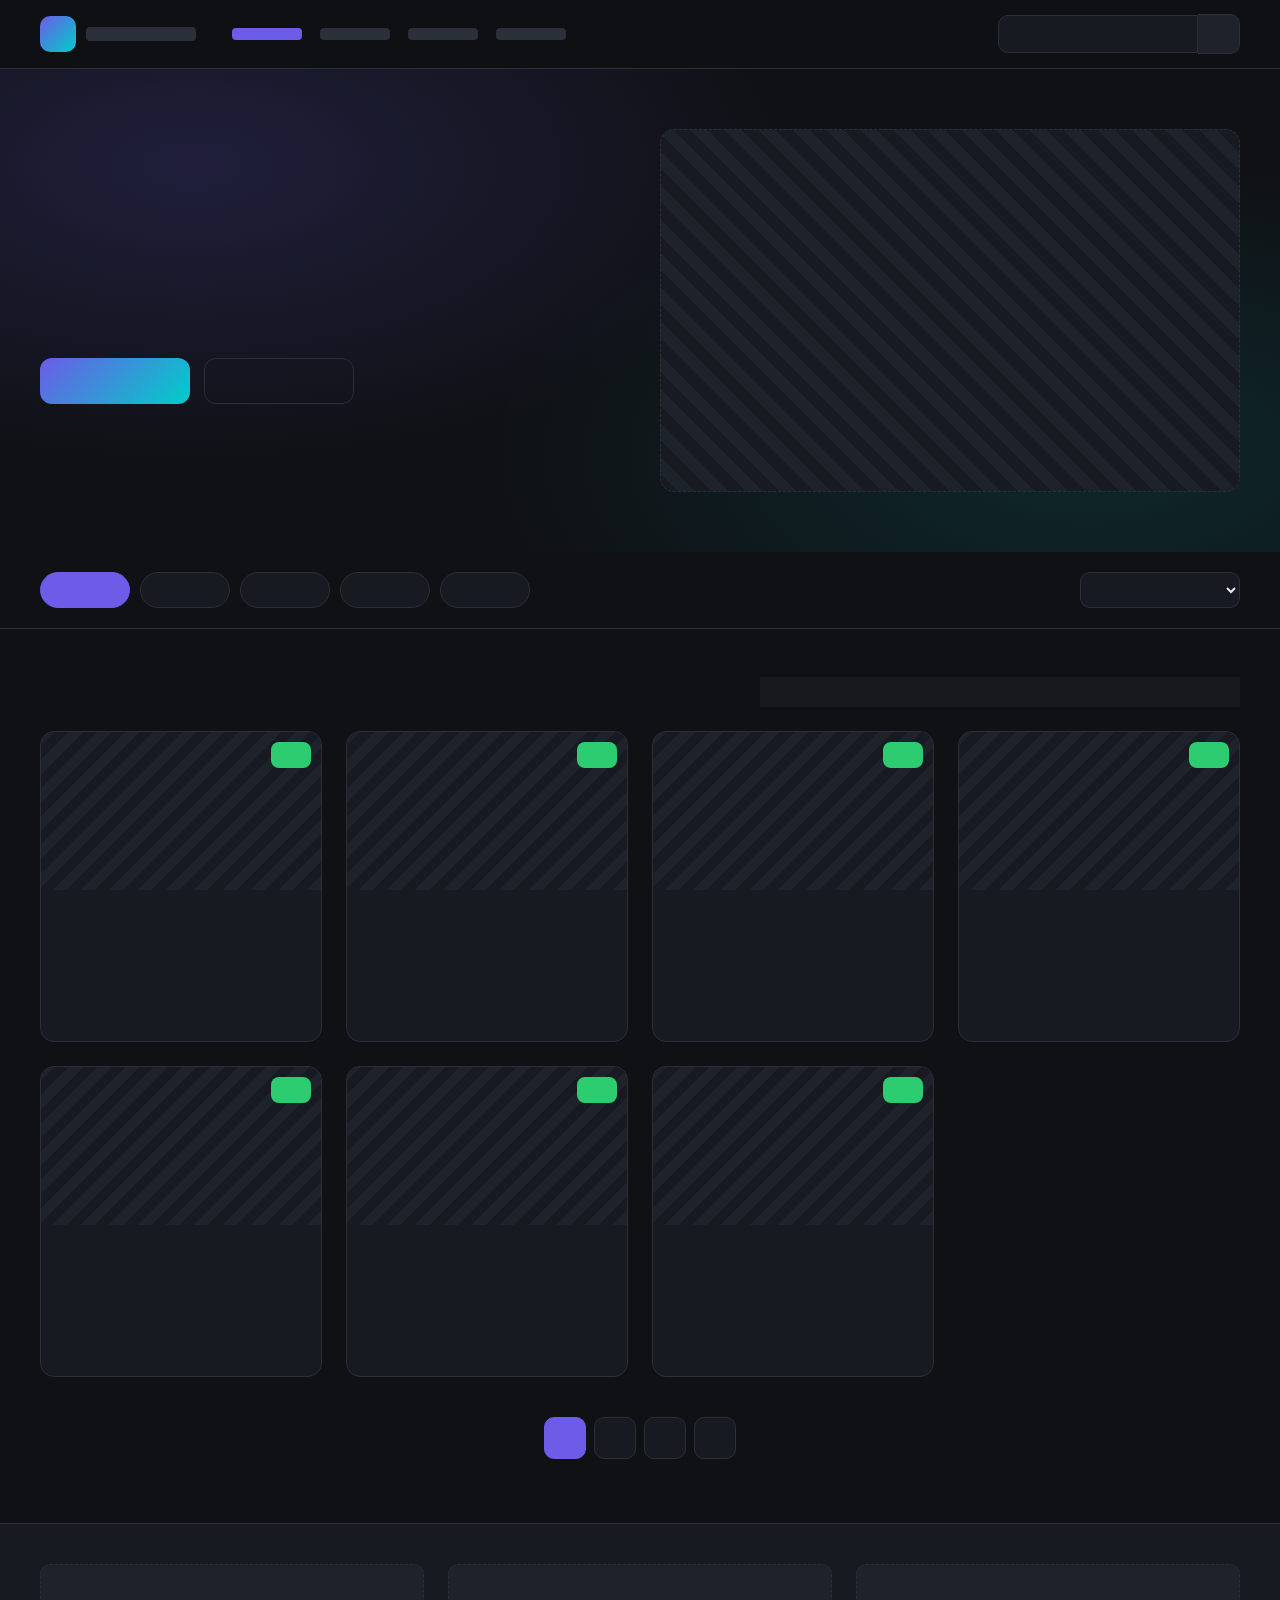
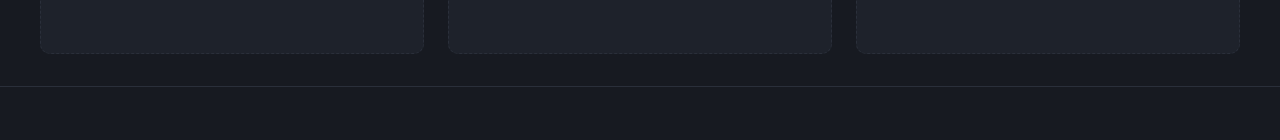
<file: index.html>
<!DOCTYPE html>
<html lang="ru">
<head>
  <meta charset="UTF-8" />
  <meta name="viewport" content="width=device-width, initial-scale=1.0" />
  <title>Game Reviews — Рецензии на игры</title>
  <link rel="stylesheet" href="style.css" />
</head>
<body>

  <!-- ===== HEADER ===== -->
  <header class="header">
    <div class="container header__inner">

      <a href="#" class="logo">
        <span class="logo__icon"><!-- пустая иконка --></span>
        <span class="logo__text"></span>
      </a>

      <nav class="nav">
        <a href="#" class="nav__link nav__link--active"></a>
        <a href="#" class="nav__link"></a>
        <a href="#" class="nav__link"></a>
        <a href="#" class="nav__link"></a>
      </nav>

      <form class="search">
        <input type="text" class="search__input" placeholder="" />
        <button type="submit" class="search__btn"></button>
      </form>

    </div>
  </header>

  <!-- ===== HERO ===== -->
  <section class="hero">
    <div class="container hero__inner">
      <div class="hero__content">
        <h1 class="hero__title"></h1>
        <p class="hero__subtitle"></p>
        <div class="hero__actions">
          <a href="#catalog" class="btn btn--primary"></a>
          <a href="#" class="btn btn--ghost"></a>
        </div>
      </div>
      <div class="hero__media">
        <!-- место под фото/арт -->
      </div>
    </div>
  </section>

  <!-- ===== FILTERS / TABS ===== -->
  <section class="filters">
    <div class="container filters__inner">
      <button class="filter filter--active"></button>
      <button class="filter"></button>
      <button class="filter"></button>
      <button class="filter"></button>
      <button class="filter"></button>
      <select class="filter-select">
        <option></option>
      </select>
    </div>
  </section>

  <!-- ===== CATALOG: GAME CARDS ===== -->
  <main id="catalog" class="catalog">
    <div class="container">

      <h2 class="section-title"></h2>

      <div class="grid">

        <!-- Карточка игры (пустая, по макету) -->
        <article class="card">
          <a href="game.html" class="card__link">
            <div class="card__media">
              <!-- место под обложку -->
              <span class="card__rating"></span>
            </div>
            <div class="card__body">
              <h3 class="card__title"></h3>
              <div class="card__meta">
                <span class="card__genre"></span>
                <span class="card__year"></span>
              </div>
              <p class="card__excerpt"></p>
              <div class="card__footer">
                <span class="card__author"></span>
                <span class="card__more"></span>
              </div>
            </div>
          </a>
        </article>

        <article class="card">
          <a href="game.html" class="card__link">
            <div class="card__media">
              <span class="card__rating"></span>
            </div>
            <div class="card__body">
              <h3 class="card__title"></h3>
              <div class="card__meta">
                <span class="card__genre"></span>
                <span class="card__year"></span>
              </div>
              <p class="card__excerpt"></p>
              <div class="card__footer">
                <span class="card__author"></span>
                <span class="card__more"></span>
              </div>
            </div>
          </a>
        </article>

        <article class="card">
          <a href="game.html" class="card__link">
            <div class="card__media">
              <span class="card__rating"></span>
            </div>
            <div class="card__body">
              <h3 class="card__title"></h3>
              <div class="card__meta">
                <span class="card__genre"></span>
                <span class="card__year"></span>
              </div>
              <p class="card__excerpt"></p>
              <div class="card__footer">
                <span class="card__author"></span>
                <span class="card__more"></span>
              </div>
            </div>
          </a>
        </article>

        <article class="card">
          <a href="game.html" class="card__link">
            <div class="card__media">
              <span class="card__rating"></span>
            </div>
            <div class="card__body">
              <h3 class="card__title"></h3>
              <div class="card__meta">
                <span class="card__genre"></span>
                <span class="card__year"></span>
              </div>
              <p class="card__excerpt"></p>
              <div class="card__footer">
                <span class="card__author"></span>
                <span class="card__more"></span>
              </div>
            </div>
          </a>
        </article>

        <article class="card">
          <a href="game.html" class="card__link">
            <div class="card__media">
              <span class="card__rating"></span>
            </div>
            <div class="card__body">
              <h3 class="card__title"></h3>
              <div class="card__meta">
                <span class="card__genre"></span>
                <span class="card__year"></span>
              </div>
              <p class="card__excerpt"></p>
              <div class="card__footer">
                <span class="card__author"></span>
                <span class="card__more"></span>
              </div>
            </div>
          </a>
        </article>

        <article class="card">
          <a href="game.html" class="card__link">
            <div class="card__media">
              <span class="card__rating"></span>
            </div>
            <div class="card__body">
              <h3 class="card__title"></h3>
              <div class="card__meta">
                <span class="card__genre"></span>
                <span class="card__year"></span>
              </div>
              <p class="card__excerpt"></p>
              <div class="card__footer">
                <span class="card__author"></span>
                <span class="card__more"></span>
              </div>
            </div>
          </a>
        </article>

        <article class="card">
          <a href="game.html" class="card__link">
            <div class="card__media">
              <span class="card__rating"></span>
            </div>
            <div class="card__body">
              <h3 class="card__title"></h3>
              <div class="card__meta">
                <span class="card__genre"></span>
                <span class="card__year"></span>
              </div>
              <p class="card__excerpt"></p>
              <div class="card__footer">
                <span class="card__author"></span>
                <span class="card__more"></span>
              </div>
            </div>
          </a>
        </article>

      </div>

      <!-- Пагинация -->
      <nav class="pagination">
        <a href="#" class="pagination__item pagination__item--active"></a>
        <a href="#" class="pagination__item"></a>
        <a href="#" class="pagination__item"></a>
        <a href="#" class="pagination__item"></a>
      </nav>

    </div>
  </main>

  <!-- ===== FOOTER ===== -->
  <footer class="footer">
    <div class="container footer__inner">
      <div class="footer__col"></div>
      <div class="footer__col"></div>
      <div class="footer__col"></div>
    </div>
    <div class="footer__bottom">
      <div class="container"></div>
    </div>
  </footer>

</body>
</html>
</file>
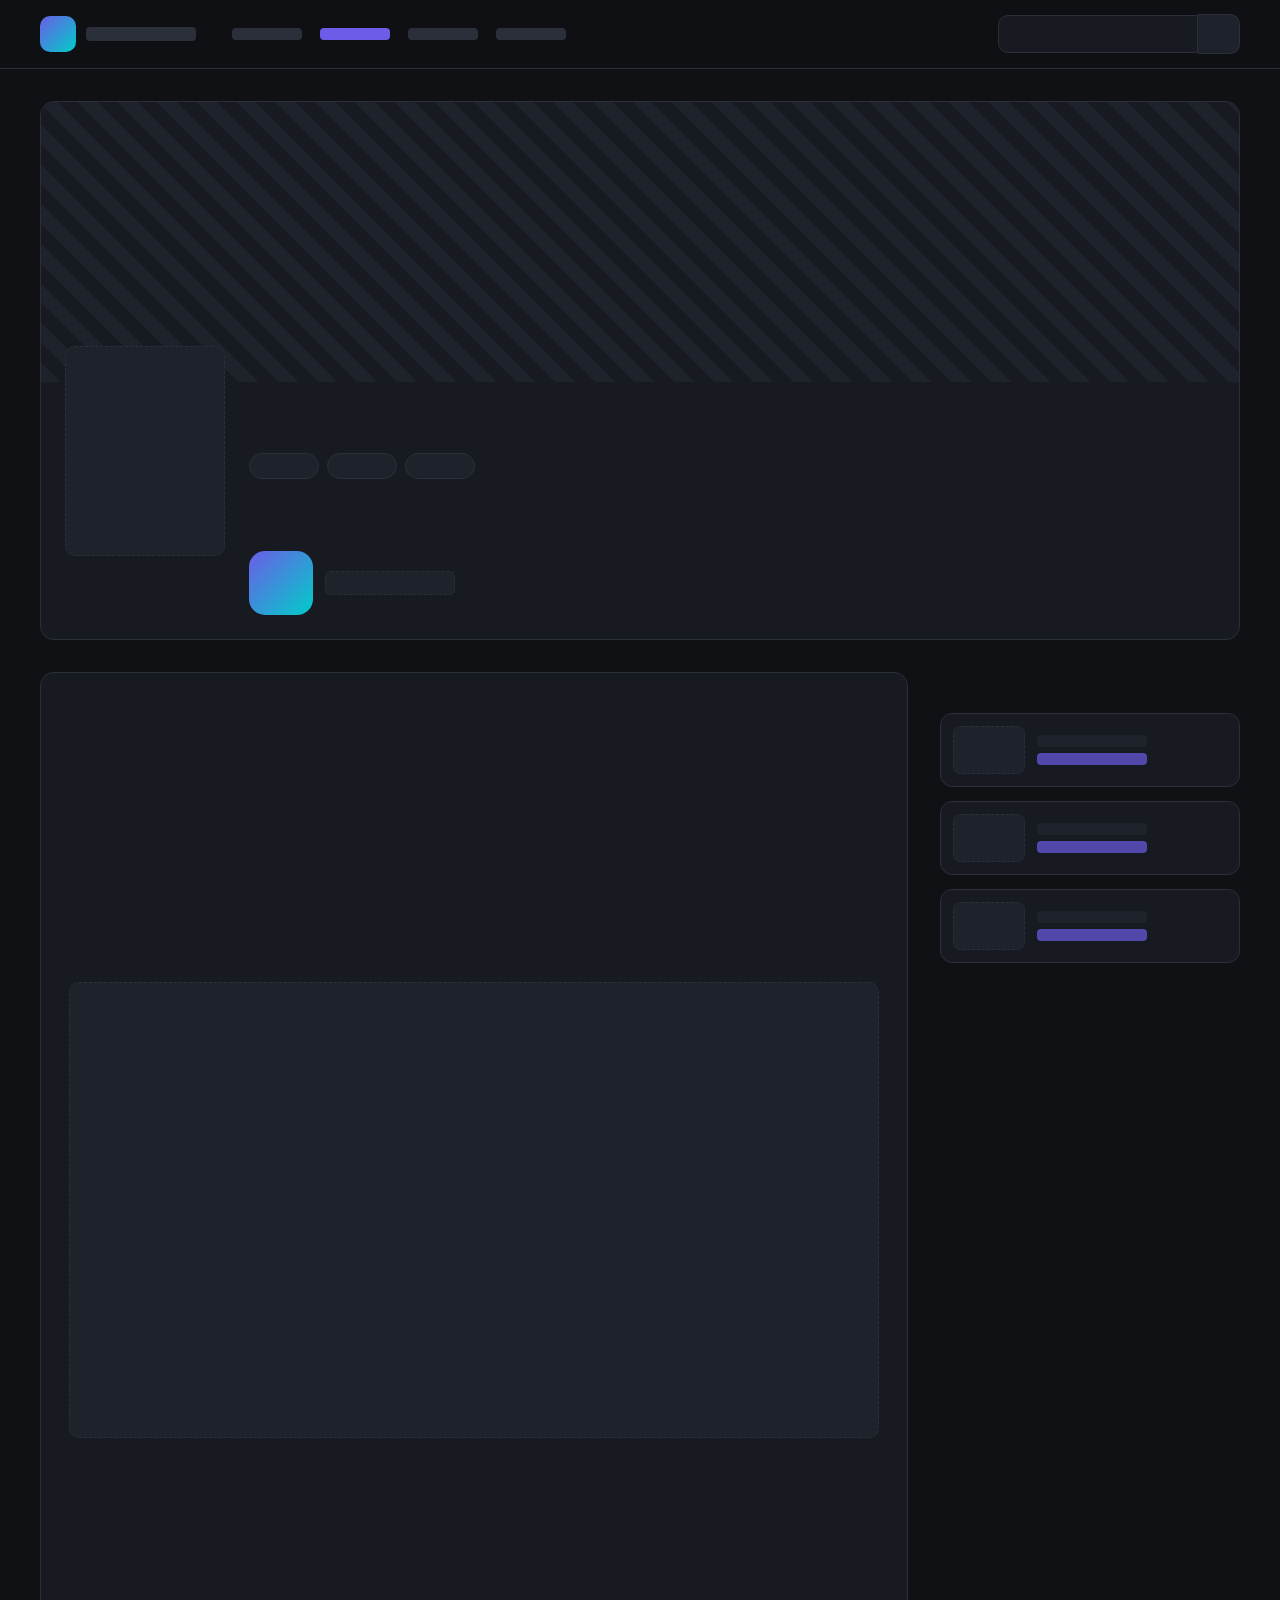
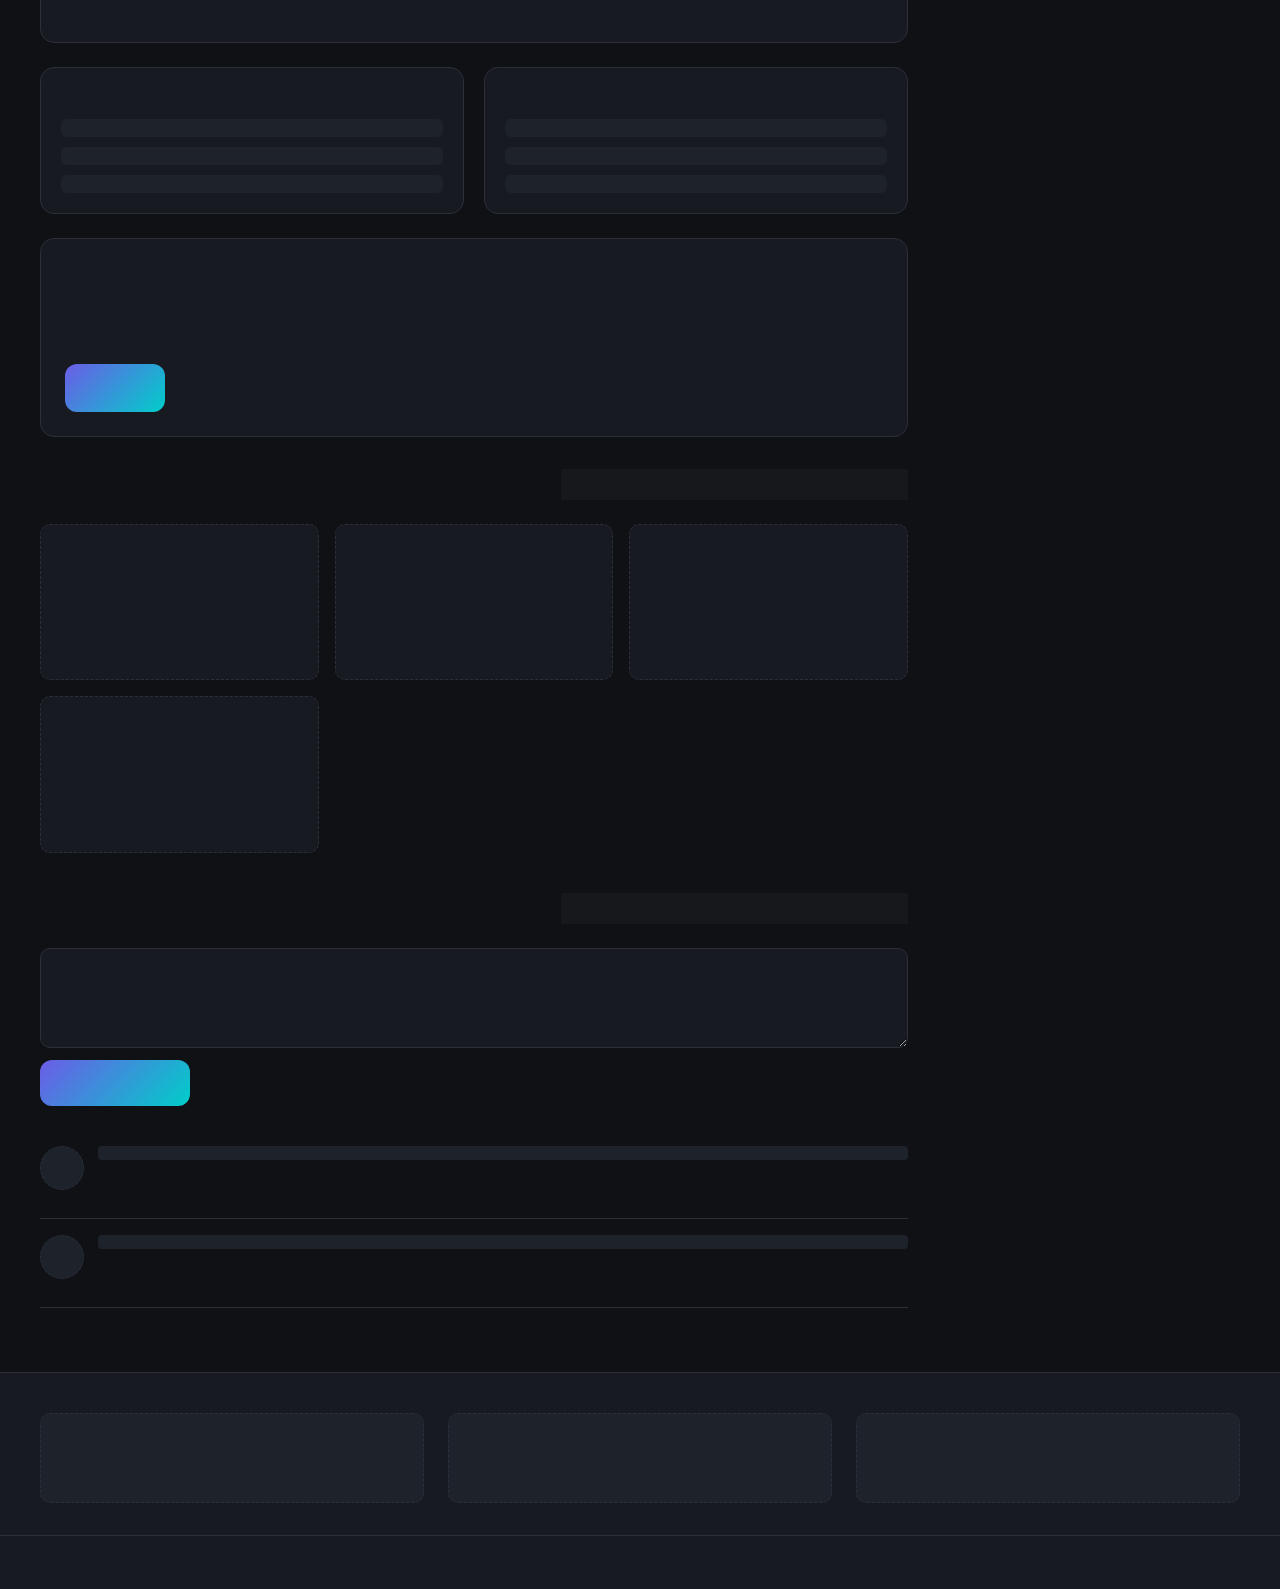
<file: game.html>
<!DOCTYPE html>
<html lang="ru">
<head>
  <meta charset="UTF-8" />
  <meta name="viewport" content="width=device-width, initial-scale=1.0" />
  <title>Game Review — Страница рецензии</title>
  <link rel="stylesheet" href="style.css" />
</head>
<body>

  <!-- ===== HEADER (тот же, что на главной) ===== -->
  <header class="header">
    <div class="container header__inner">
      <a href="index.html" class="logo">
        <span class="logo__icon"></span>
        <span class="logo__text"></span>
      </a>
      <nav class="nav">
        <a href="index.html" class="nav__link"></a>
        <a href="#" class="nav__link nav__link--active"></a>
        <a href="#" class="nav__link"></a>
        <a href="#" class="nav__link"></a>
      </nav>
      <form class="search">
        <input type="text" class="search__input" placeholder="" />
        <button type="submit" class="search__btn"></button>
      </form>
    </div>
  </header>

  <!-- ===== GAME PAGE ===== -->
  <main class="game">
    <div class="container">

      <!-- Шапка игры: обложка + инфо + рейтинг -->
      <section class="game-hero">
        <div class="game-hero__media">
          <!-- место под большой баннер/арт -->
        </div>
        <div class="game-hero__info">
          <div class="game-hero__cover">
            <!-- место под обложку -->
          </div>
          <div class="game-hero__details">
            <h1 class="game-hero__title"></h1>
            <div class="game-hero__tags">
              <span class="tag"></span>
              <span class="tag"></span>
              <span class="tag"></span>
            </div>
            <ul class="game-hero__facts">
              <li class="fact"><span class="fact__label"></span><span class="fact__value"></span></li>
              <li class="fact"><span class="fact__label"></span><span class="fact__value"></span></li>
              <li class="fact"><span class="fact__label"></span><span class="fact__value"></span></li>
              <li class="fact"><span class="fact__label"></span><span class="fact__value"></span></li>
            </ul>
            <div class="game-hero__score">
              <span class="score__value"></span>
              <span class="score__stars"></span>
            </div>
          </div>
        </div>
      </section>

      <!-- Тело рецензии + сайдбар -->
      <section class="game-body">
        <div class="game-body__content">

          <article class="review">
            <h2 class="review__heading"></h2>
            <p class="review__text"></p>
            <p class="review__text"></p>
            <p class="review__text"></p>

            <figure class="review__figure">
              <!-- место под скриншот в тексте -->
            </figure>

            <p class="review__text"></p>
            <p class="review__text"></p>
          </article>

          <!-- Плюсы / минусы -->
          <div class="pros-cons">
            <div class="pros">
              <h3 class="pros-cons__title"></h3>
              <ul class="pros-cons__list">
                <li class="pros-cons__item"></li>
                <li class="pros-cons__item"></li>
                <li class="pros-cons__item"></li>
              </ul>
            </div>
            <div class="cons">
              <h3 class="pros-cons__title"></h3>
              <ul class="pros-cons__list">
                <li class="pros-cons__item"></li>
                <li class="pros-cons__item"></li>
                <li class="pros-cons__item"></li>
              </ul>
            </div>
          </div>

          <!-- Вердикт -->
          <div class="verdict">
            <h2 class="verdict__title"></h2>
            <p class="verdict__text"></p>
            <div class="verdict__score"></div>
          </div>

          <!-- Галерея скриншотов -->
          <section class="gallery">
            <h2 class="section-title"></h2>
            <div class="gallery__grid">
              <div class="gallery__item"></div>
              <div class="gallery__item"></div>
              <div class="gallery__item"></div>
              <div class="gallery__item"></div>
            </div>
          </section>

          <!-- Комментарии -->
          <section class="comments">
            <h2 class="section-title"></h2>
            <form class="comments__form">
              <textarea class="comments__input"></textarea>
              <button type="submit" class="btn btn--primary comments__submit"></button>
            </form>
            <div class="comments__list">
              <div class="comment">
                <div class="comment__avatar"></div>
                <div class="comment__body">
                  <span class="comment__author"></span>
                  <p class="comment__text"></p>
                </div>
              </div>
              <div class="comment">
                <div class="comment__avatar"></div>
                <div class="comment__body">
                  <span class="comment__author"></span>
                  <p class="comment__text"></p>
                </div>
              </div>
            </div>
          </section>

        </div>

        <!-- Сайдбар: похожие игры -->
        <aside class="game-body__sidebar">
          <h3 class="sidebar__title"></h3>
          <div class="sidebar__card">
            <div class="sidebar__card-media"></div>
            <div class="sidebar__card-info">
              <span class="sidebar__card-title"></span>
              <span class="sidebar__card-score"></span>
            </div>
          </div>
          <div class="sidebar__card">
            <div class="sidebar__card-media"></div>
            <div class="sidebar__card-info">
              <span class="sidebar__card-title"></span>
              <span class="sidebar__card-score"></span>
            </div>
          </div>
          <div class="sidebar__card">
            <div class="sidebar__card-media"></div>
            <div class="sidebar__card-info">
              <span class="sidebar__card-title"></span>
              <span class="sidebar__card-score"></span>
            </div>
          </div>
        </aside>

      </section>

    </div>
  </main>

  <!-- ===== FOOTER ===== -->
  <footer class="footer">
    <div class="container footer__inner">
      <div class="footer__col"></div>
      <div class="footer__col"></div>
      <div class="footer__col"></div>
    </div>
    <div class="footer__bottom">
      <div class="container"></div>
    </div>
  </footer>

</body>
</html>
</file>
<file: style.css>
/* ============================================================
   Game Reviews — базовые стили (чистый CSS, без препроцессоров)
   Каркас под макет: пустые блоки под текст и фото
   ============================================================ */

/* ---------- Reset / base ---------- */
*,
*::before,
*::after {
  box-sizing: border-box;
  margin: 0;
  padding: 0;
}

:root {
  --bg: #0f1115;
  --surface: #171a21;
  --surface-2: #1e222b;
  --border: #2a2f3a;
  --text: #e8eaf0;
  --muted: #9aa1b1;
  --accent: #6c5ce7;
  --accent-2: #00cec9;
  --success: #2ecc71;
  --danger: #e74c3c;
  --radius: 14px;
  --shadow: 0 8px 24px rgba(0, 0, 0, 0.35);
}

html {
  scroll-behavior: smooth;
}

body {
  font-family: "Segoe UI", system-ui, -apple-system, Arial, sans-serif;
  background: var(--bg);
  color: var(--text);
  line-height: 1.5;
}

a {
  color: inherit;
  text-decoration: none;
}

img {
  max-width: 100%;
  display: block;
}

ul {
  list-style: none;
}

.container {
  width: min(1200px, 100% - 40px);
  margin-inline: auto;
}

/* Заглушки под будущий текст (пунктирные блоки) */
h1, h2, h3, p, span, li, textarea, option, input {
  min-height: 0.5em;
}

.section-title {
  font-size: 1.6rem;
  margin-bottom: 24px;
  min-height: 1.2em;
  background: linear-gradient(90deg, transparent 60%, rgba(255,255,255,0.03) 60%);
}

/* ---------- Header ---------- */
.header {
  position: sticky;
  top: 0;
  z-index: 50;
  background: rgba(15, 17, 21, 0.85);
  backdrop-filter: blur(10px);
  border-bottom: 1px solid var(--border);
}

.header__inner {
  display: flex;
  align-items: center;
  gap: 24px;
  height: 68px;
}

.logo {
  display: flex;
  align-items: center;
  gap: 10px;
}

.logo__icon {
  width: 36px;
  height: 36px;
  border-radius: 10px;
  background: linear-gradient(135deg, var(--accent), var(--accent-2));
}

.logo__text {
  width: 110px;
  height: 14px;
  border-radius: 4px;
  background: var(--border);
}

.nav {
  display: flex;
  gap: 18px;
  margin-left: 12px;
}

.nav__link {
  width: 70px;
  height: 12px;
  border-radius: 4px;
  background: var(--border);
  transition: background 0.2s;
}

.nav__link:hover,
.nav__link--active {
  background: var(--accent);
}

.search {
  margin-left: auto;
  display: flex;
  align-items: center;
}

.search__input {
  width: 200px;
  height: 38px;
  padding: 0 12px;
  border-radius: 10px 0 0 10px;
  border: 1px solid var(--border);
  background: var(--surface);
  color: var(--text);
  outline: none;
}

.search__input:focus {
  border-color: var(--accent);
}

.search__btn {
  width: 42px;
  height: 40px;
  border: 1px solid var(--border);
  border-left: none;
  border-radius: 0 10px 10px 0;
  background: var(--surface-2);
  cursor: pointer;
}

/* ---------- Hero ---------- */
.hero {
  padding: 60px 0;
  background:
    radial-gradient(600px 300px at 15% 20%, rgba(108, 92, 231, 0.18), transparent),
    radial-gradient(600px 300px at 85% 80%, rgba(0, 206, 201, 0.12), transparent);
}

.hero__inner {
  display: grid;
  grid-template-columns: 1fr 1fr;
  gap: 40px;
  align-items: center;
}

.hero__title {
  font-size: clamp(2rem, 4vw, 3rem);
  line-height: 1.2;
  min-height: 1.2em;
}

.hero__subtitle {
  margin-top: 16px;
  min-height: 40px;
  color: var(--muted);
}

.hero__actions {
  margin-top: 28px;
  display: flex;
  gap: 14px;
}

.btn {
  display: inline-flex;
  align-items: center;
  justify-content: center;
  min-width: 150px;
  min-height: 46px;
  padding: 10px 24px;
  border-radius: 12px;
  font-weight: 600;
  cursor: pointer;
  border: none;
  transition: transform 0.15s, opacity 0.2s;
}

.btn:active {
  transform: scale(0.97);
}

.btn--primary {
  background: linear-gradient(135deg, var(--accent), var(--accent-2));
  color: #fff;
}

.btn--ghost {
  background: transparent;
  border: 1px solid var(--border);
  color: var(--text);
}

.hero__media {
  aspect-ratio: 16 / 10;
  border-radius: var(--radius);
  background: repeating-linear-gradient(
    45deg,
    var(--surface),
    var(--surface) 12px,
    var(--surface-2) 12px,
    var(--surface-2) 24px
  );
  border: 1px dashed var(--border);
}

/* ---------- Filters ---------- */
.filters {
  padding: 20px 0;
  border-bottom: 1px solid var(--border);
}

.filters__inner {
  display: flex;
  flex-wrap: wrap;
  gap: 10px;
  align-items: center;
}

.filter {
  min-width: 90px;
  min-height: 36px;
  padding: 8px 16px;
  border-radius: 999px;
  border: 1px solid var(--border);
  background: var(--surface);
  color: var(--muted);
  cursor: pointer;
  transition: all 0.2s;
}

.filter:hover {
  border-color: var(--accent);
  color: var(--text);
}

.filter--active {
  background: var(--accent);
  border-color: var(--accent);
  color: #fff;
}

.filter-select {
  margin-left: auto;
  min-width: 160px;
  min-height: 36px;
  padding: 8px 12px;
  border-radius: 10px;
  border: 1px solid var(--border);
  background: var(--surface);
  color: var(--text);
}

/* ---------- Catalog grid ---------- */
.catalog {
  padding: 48px 0 64px;
}

.grid {
  display: grid;
  grid-template-columns: repeat(auto-fill, minmax(260px, 1fr));
  gap: 24px;
}

/* ---------- Card ---------- */
.card {
  background: var(--surface);
  border: 1px solid var(--border);
  border-radius: var(--radius);
  overflow: hidden;
  transition: transform 0.2s, box-shadow 0.2s, border-color 0.2s;
}

.card:hover {
  transform: translateY(-4px);
  box-shadow: var(--shadow);
  border-color: var(--accent);
}

.card__link {
  display: block;
  height: 100%;
}

.card__media {
  position: relative;
  aspect-ratio: 16 / 9;
  background: repeating-linear-gradient(
    -45deg,
    var(--surface-2),
    var(--surface-2) 10px,
    var(--surface) 10px,
    var(--surface) 20px
  );
}

.card__rating {
  position: absolute;
  top: 10px;
  right: 10px;
  min-width: 40px;
  min-height: 26px;
  padding: 3px 8px;
  border-radius: 8px;
  background: var(--success);
  color: #fff;
  font-weight: 700;
  font-size: 0.85rem;
  text-align: center;
}

.card__body {
  padding: 16px;
  display: flex;
  flex-direction: column;
  gap: 10px;
}

.card__title {
  font-size: 1.05rem;
  min-height: 1.2em;
}

.card__meta {
  display: flex;
  gap: 10px;
  color: var(--muted);
  font-size: 0.85rem;
}

.card__genre,
.card__year {
  min-width: 50px;
  min-height: 1em;
}

.card__excerpt {
  color: var(--muted);
  font-size: 0.9rem;
  min-height: 38px;
  display: -webkit-box;
  -webkit-line-clamp: 2;
  -webkit-box-orient: vertical;
  overflow: hidden;
}

.card__footer {
  display: flex;
  justify-content: space-between;
  align-items: center;
  margin-top: 4px;
  font-size: 0.85rem;
}

.card__author {
  min-width: 70px;
  min-height: 1em;
  color: var(--muted);
}

.card__more {
  min-width: 60px;
  min-height: 1em;
  color: var(--accent-2);
}

/* ---------- Pagination ---------- */
.pagination {
  margin-top: 40px;
  display: flex;
  gap: 8px;
  justify-content: center;
}

.pagination__item {
  width: 42px;
  height: 42px;
  border-radius: 10px;
  border: 1px solid var(--border);
  background: var(--surface);
  transition: all 0.2s;
}

.pagination__item:hover {
  border-color: var(--accent);
}

.pagination__item--active {
  background: var(--accent);
  border-color: var(--accent);
}

/* ---------- Footer ---------- */
.footer {
  border-top: 1px solid var(--border);
  background: var(--surface);
  padding-top: 40px;
}

.footer__inner {
  display: grid;
  grid-template-columns: repeat(3, 1fr);
  gap: 24px;
  padding-bottom: 32px;
}

.footer__col {
  min-height: 90px;
  border-radius: 10px;
  background: var(--surface-2);
  border: 1px dashed var(--border);
}

.footer__bottom {
  border-top: 1px solid var(--border);
  padding: 18px 0;
  min-height: 54px;
}

/* ============================================================
   GAME PAGE (страница карточки игры)
   ============================================================ */

.game {
  padding: 32px 0 64px;
}

/* game hero */
.game-hero {
  border: 1px solid var(--border);
  border-radius: var(--radius);
  overflow: hidden;
  background: var(--surface);
}

.game-hero__media {
  height: 280px;
  background: repeating-linear-gradient(
    45deg,
    var(--surface-2),
    var(--surface-2) 14px,
    var(--surface) 14px,
    var(--surface) 28px
  );
}

.game-hero__info {
  display: flex;
  gap: 24px;
  padding: 24px;
}

.game-hero__cover {
  width: 160px;
  height: 210px;
  flex-shrink: 0;
  border-radius: 10px;
  background: var(--surface-2);
  border: 1px dashed var(--border);
  margin-top: -60px; /* обложка наезжает на баннер */
}

.game-hero__details {
  flex: 1;
}

.game-hero__title {
  font-size: 1.8rem;
  min-height: 1.2em;
}

.game-hero__tags {
  margin-top: 12px;
  display: flex;
  gap: 8px;
  flex-wrap: wrap;
}

.tag {
  min-width: 70px;
  min-height: 26px;
  padding: 4px 12px;
  border-radius: 999px;
  background: var(--surface-2);
  border: 1px solid var(--border);
  font-size: 0.8rem;
  color: var(--muted);
}

.game-hero__facts {
  margin-top: 16px;
  display: grid;
  grid-template-columns: repeat(2, minmax(180px, 1fr));
  gap: 8px 24px;
}

.fact {
  display: flex;
  gap: 8px;
  font-size: 0.9rem;
}

.fact__label {
  min-width: 80px;
  min-height: 1em;
  color: var(--muted);
}

.fact__value {
  min-width: 60px;
  min-height: 1em;
}

.game-hero__score {
  margin-top: 20px;
  display: flex;
  align-items: center;
  gap: 12px;
}

.score__value {
  width: 64px;
  height: 64px;
  border-radius: 16px;
  background: linear-gradient(135deg, var(--accent), var(--accent-2));
  display: inline-flex;
  align-items: center;
  justify-content: center;
  font-size: 1.4rem;
  font-weight: 800;
  color: #fff;
}

.score__stars {
  width: 130px;
  height: 24px;
  border-radius: 6px;
  background: var(--surface-2);
  border: 1px dashed var(--border);
}

/* body layout */
.game-body {
  margin-top: 32px;
  display: grid;
  grid-template-columns: 1fr 300px;
  gap: 32px;
  align-items: start;
}

.game-body__content {
  min-width: 0;
}

/* review text */
.review {
  background: var(--surface);
  border: 1px solid var(--border);
  border-radius: var(--radius);
  padding: 28px;
}

.review__heading {
  font-size: 1.4rem;
  margin-bottom: 18px;
  min-height: 1.2em;
}

.review__text {
  min-height: 60px;
  margin-bottom: 16px;
  color: var(--muted);
}

.review__figure {
  margin: 24px 0;
  aspect-ratio: 16 / 9;
  border-radius: 10px;
  background: var(--surface-2);
  border: 1px dashed var(--border);
}

/* pros & cons */
.pros-cons {
  margin-top: 24px;
  display: grid;
  grid-template-columns: 1fr 1fr;
  gap: 20px;
}

.pros,
.cons {
  background: var(--surface);
  border: 1px solid var(--border);
  border-radius: var(--radius);
  padding: 20px;
}

.pros .pros-cons__title {
  color: var(--success);
}

.cons .pros-cons__title {
  color: var(--danger);
}

.pros-cons__title {
  font-size: 1rem;
  min-height: 1.2em;
  margin-bottom: 12px;
}

.pros-cons__list {
  display: flex;
  flex-direction: column;
  gap: 10px;
}

.pros-cons__item {
  min-height: 18px;
  border-radius: 6px;
  background: var(--surface-2);
}

/* verdict */
.verdict {
  margin-top: 24px;
  background: var(--surface);
  border: 1px solid var(--border);
  border-radius: var(--radius);
  padding: 24px;
}

.verdict__title {
  min-height: 1.2em;
  margin-bottom: 12px;
}

.verdict__text {
  min-height: 44px;
  color: var(--muted);
}

.verdict__score {
  margin-top: 16px;
  width: 100px;
  height: 48px;
  border-radius: 12px;
  background: linear-gradient(135deg, var(--accent), var(--accent-2));
}

/* gallery */
.gallery {
  margin-top: 32px;
}

.gallery__grid {
  display: grid;
  grid-template-columns: repeat(auto-fill, minmax(220px, 1fr));
  gap: 16px;
}

.gallery__item {
  aspect-ratio: 16 / 9;
  border-radius: 10px;
  background: var(--surface);
  border: 1px dashed var(--border);
  transition: border-color 0.2s;
}

.gallery__item:hover {
  border-color: var(--accent);
}

/* comments */
.comments {
  margin-top: 40px;
}

.comments__form {
  display: flex;
  flex-direction: column;
  gap: 12px;
  margin-bottom: 24px;
}

.comments__input {
  min-height: 100px;
  resize: vertical;
  padding: 12px;
  border-radius: 10px;
  border: 1px solid var(--border);
  background: var(--surface);
  color: var(--text);
  outline: none;
}

.comments__input:focus {
  border-color: var(--accent);
}

.comments__submit {
  align-self: flex-start;
}

.comment {
  display: flex;
  gap: 14px;
  padding: 16px 0;
  border-bottom: 1px solid var(--border);
}

.comment__avatar {
  width: 44px;
  height: 44px;
  border-radius: 50%;
  background: var(--surface-2);
  border: 1px dashed var(--border);
  flex-shrink: 0;
}

.comment__body {
  flex: 1;
}

.comment__author {
  display: block;
  min-width: 100px;
  min-height: 14px;
  margin-bottom: 8px;
  background: var(--surface-2);
  border-radius: 4px;
}

.comment__text {
  min-height: 34px;
  color: var(--muted);
}

/* sidebar */
.game-body__sidebar {
  display: flex;
  flex-direction: column;
  gap: 14px;
  position: sticky;
  top: 90px;
}

.sidebar__title {
  min-height: 1.2em;
  margin-bottom: 4px;
}

.sidebar__card {
  display: flex;
  gap: 12px;
  padding: 12px;
  background: var(--surface);
  border: 1px solid var(--border);
  border-radius: 12px;
  transition: border-color 0.2s;
  cursor: pointer;
}

.sidebar__card:hover {
  border-color: var(--accent);
}

.sidebar__card-media {
  width: 72px;
  height: 48px;
  border-radius: 8px;
  background: var(--surface-2);
  border: 1px dashed var(--border);
  flex-shrink: 0;
}

.sidebar__card-info {
  display: flex;
  flex-direction: column;
  justify-content: center;
  gap: 6px;
}

.sidebar__card-title {
  min-width: 110px;
  min-height: 12px;
  background: var(--surface-2);
  border-radius: 4px;
}

.sidebar__card-score {
  min-width: 40px;
  min-height: 12px;
  background: var(--accent);
  border-radius: 4px;
  opacity: 0.7;
}

/* ---------- Responsive ---------- */
@media (max-width: 900px) {
  .hero__inner {
    grid-template-columns: 1fr;
  }

  .game-body {
    grid-template-columns: 1fr;
  }

  .game-body__sidebar {
    position: static;
  }

  .nav {
    display: none;
  }

  .search__input {
    width: 140px;
  }
}

@media (max-width: 600px) {
  .game-hero__info {
    flex-direction: column;
  }

  .game-hero__cover {
    margin-top: -40px;
  }

  .pros-cons {
    grid-template-columns: 1fr;
  }

  .footer__inner {
    grid-template-columns: 1fr;
  }
}
</file>
